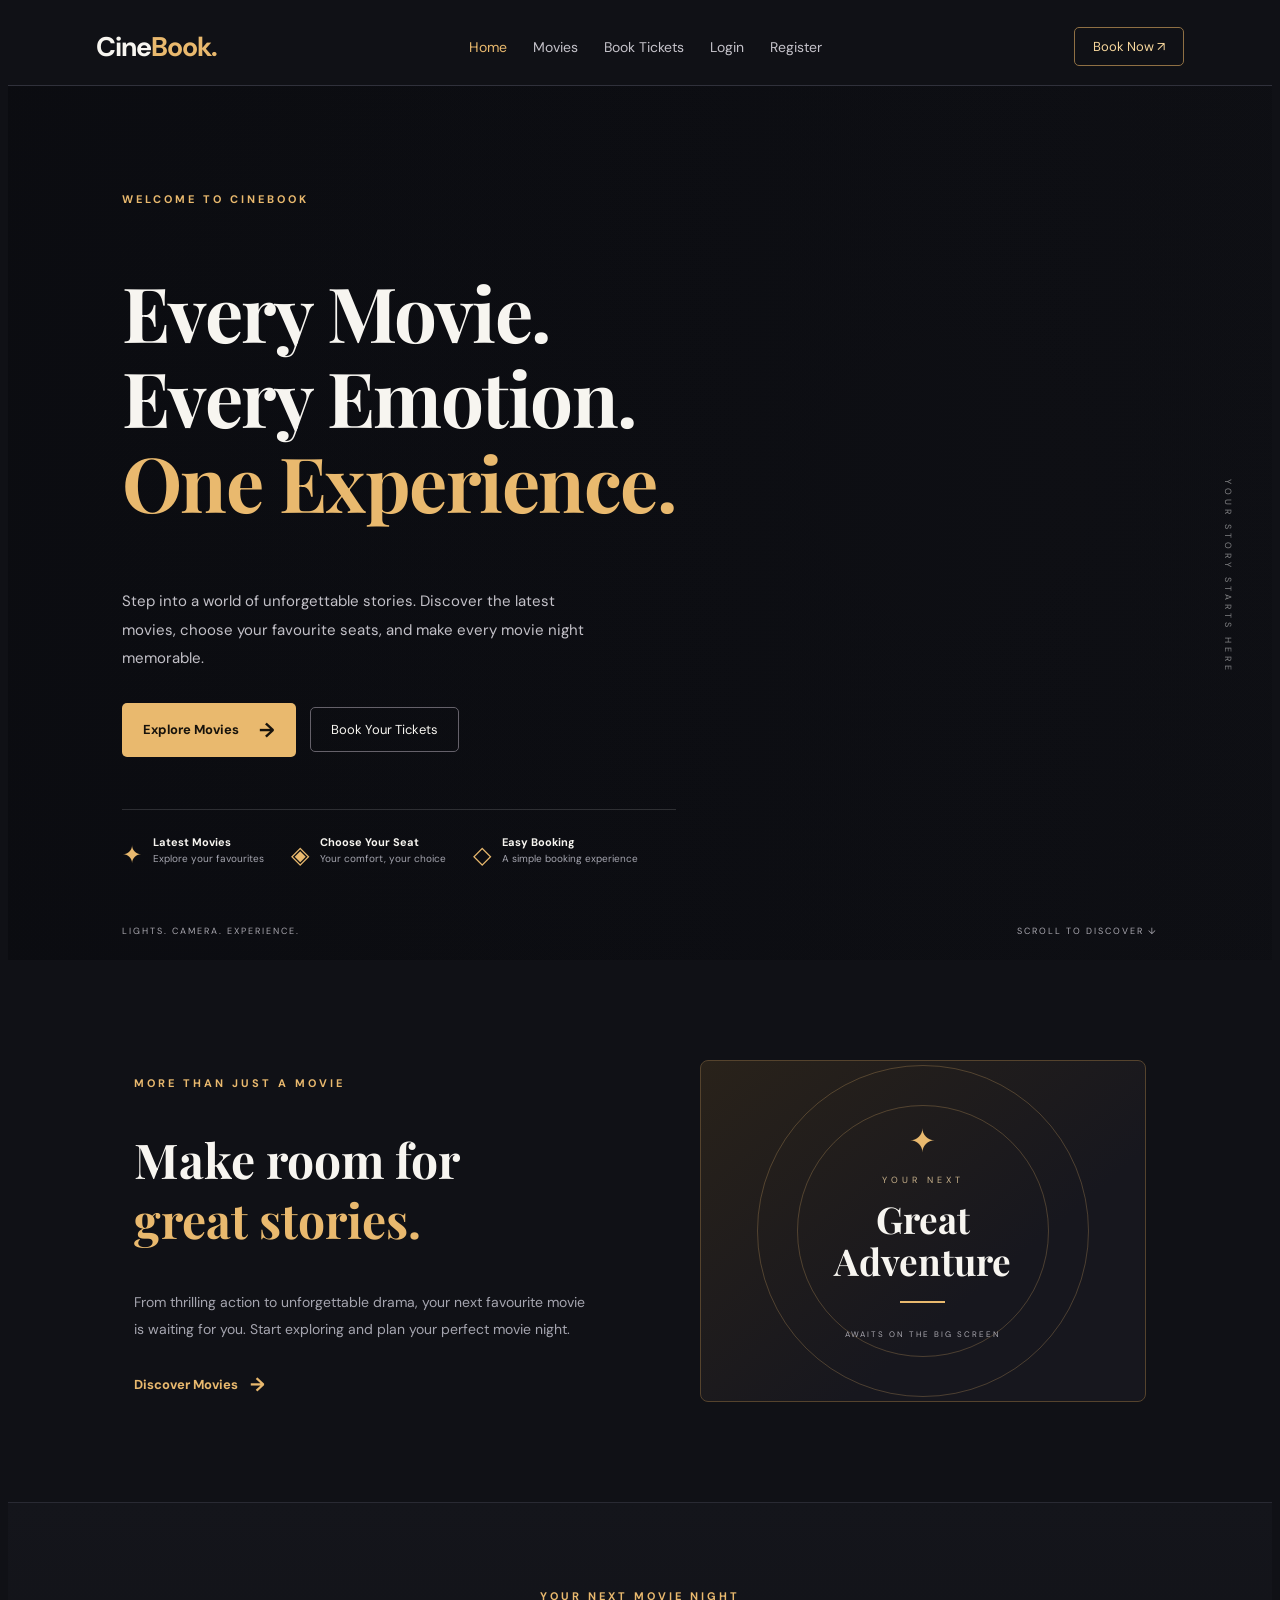
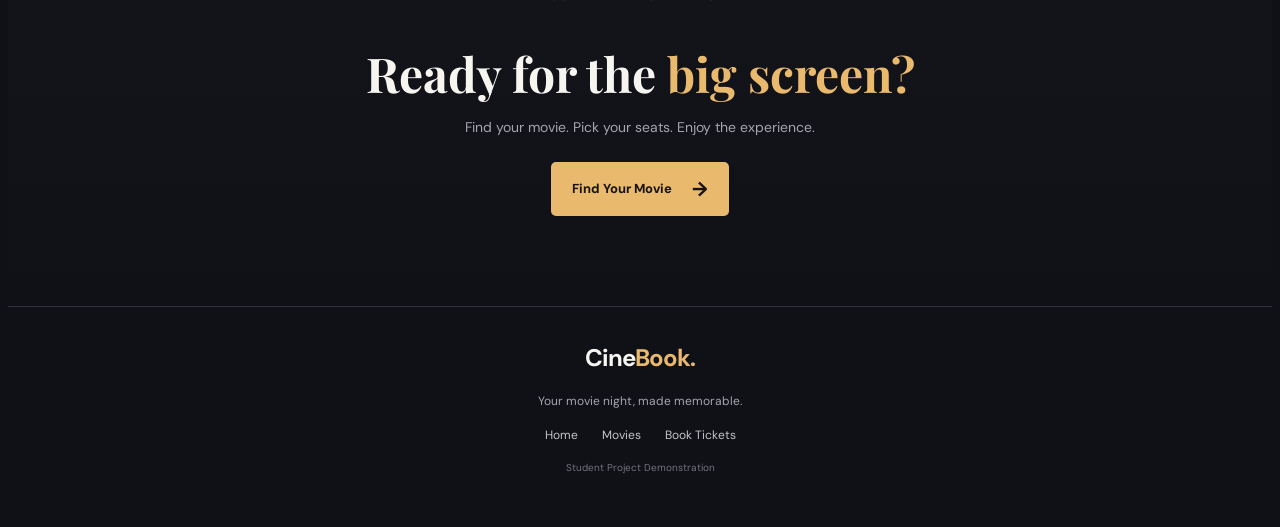
<file: Frontend/index.html>
<!DOCTYPE html>
<html lang="en">
<head>
    <meta charset="UTF-8">
    <meta name="viewport" content="width=device-width, initial-scale=1.0">

    <title>CineBook | Your Movie Experience</title>

    <link rel="preconnect" href="https://fonts.googleapis.com">
    <link rel="preconnect" href="https://fonts.gstatic.com" crossorigin>
    <link href="https://fonts.googleapis.com/css2?family=DM+Sans:wght@400;500;600;700&family=Playfair+Display:wght@600;700&display=swap" rel="stylesheet">

    <link rel="stylesheet" href="style.css">
</head>

<body class="home-page">

    <!-- Navigation Bar -->
    <header class="navbar">
        <a href="index.html" class="logo">
            Cine<span>Book</span><b>.</b>
        </a>

        <nav>
            <a href="index.html" class="active">Home</a>
            <a href="movies.html">Movies</a>
            <a href="Booking.html">Book Tickets</a>
            <a href="Login.html">Login</a>
            <a href="register.html">Register</a>
        </nav>

        <a href="movies.html" class="nav-button">Book Now ↗</a>
    </header>

    <!-- Main Home Page -->
    <main>

        <section class="home-hero">

            <div class="hero-overlay"></div>

            <div class="hero-content">

                <p class="eyebrow">
                    WELCOME TO CINEBOOK
                </p>

                <h1>
                    Every Movie.<br>
                    Every Emotion.<br>
                    <span>One Experience.</span>
                </h1>

                <p class="hero-description">
                    Step into a world of unforgettable stories.
                    Discover the latest movies, choose your favourite
                    seats, and make every movie night memorable.
                </p>

                <div class="hero-buttons">
                    <a href="movies.html" class="primary-button">
                        Explore Movies <span>→</span>
                    </a>

                    <a href="movies.html" class="secondary-button">
                        Book Your Tickets
                    </a>
                </div>

                <div class="hero-features">
                    <div class="feature">
                        <span class="feature-icon">✦</span>
                        <div>
                            <strong>Latest Movies</strong>
                            <p>Explore your favourites</p>
                        </div>
                    </div>

                    <div class="feature">
                        <span class="feature-icon">◈</span>
                        <div>
                            <strong>Choose Your Seat</strong>
                            <p>Your comfort, your choice</p>
                        </div>
                    </div>

                    <div class="feature">
                        <span class="feature-icon">◇</span>
                        <div>
                            <strong>Easy Booking</strong>
                            <p>A simple booking experience</p>
                        </div>
                    </div>
                </div>

            </div>

            <div class="hero-side-text">
                YOUR STORY STARTS HERE
            </div>

            <div class="hero-bottom">
                <span>LIGHTS. CAMERA. EXPERIENCE.</span>
                <span>SCROLL TO DISCOVER ↓</span>
            </div>

        </section>

        <!-- Welcome Section -->
        <section class="welcome-section">

            <div class="welcome-content">
                <p class="eyebrow">MORE THAN JUST A MOVIE</p>

                <h2>
                    Make room for<br>
                    <span>great stories.</span>
                </h2>

                <p>
                    From thrilling action to unforgettable drama,
                    your next favourite movie is waiting for you.
                    Start exploring and plan your perfect movie night.
                </p>

                <a href="movies.html" class="text-link">
                    Discover Movies <span>→</span>
                </a>
            </div>

            <div class="welcome-art">
                <div class="art-circle circle-one"></div>
                <div class="art-circle circle-two"></div>

                <div class="art-content">
                    <span class="clapper">✦</span>
                    <p>YOUR NEXT</p>
                    <h3>Great<br>Adventure</h3>
                    <span class="art-line"></span>
                    <small>AWAITS ON THE BIG SCREEN</small>
                </div>
            </div>

        </section>

        <!-- Call to Action -->
        <section class="home-cta">
            <p class="eyebrow">YOUR NEXT MOVIE NIGHT</p>

            <h2>
                Ready for the <span>big screen?</span>
            </h2>

            <p>
                Find your movie. Pick your seats. Enjoy the experience.
            </p>

            <a href="movies.html" class="primary-button">
                Find Your Movie <span>→</span>
            </a>
        </section>

    </main>

    <!-- Footer -->
    <footer class="footer">
        <a href="index.html" class="logo">
            Cine<span>Book</span><b>.</b>
        </a>

        <p>Your movie night, made memorable.</p>

        <div class="footer-links">
            <a href="index.html">Home</a>
            <a href="movies.html">Movies</a>
            <a href="Booking.html">Book Tickets</a>
        </div>

        <p class="footer-small">
            Student Project Demonstration
        </p>
    </footer>

    <script src="session.js"></script>
</body>
</html>
</file>
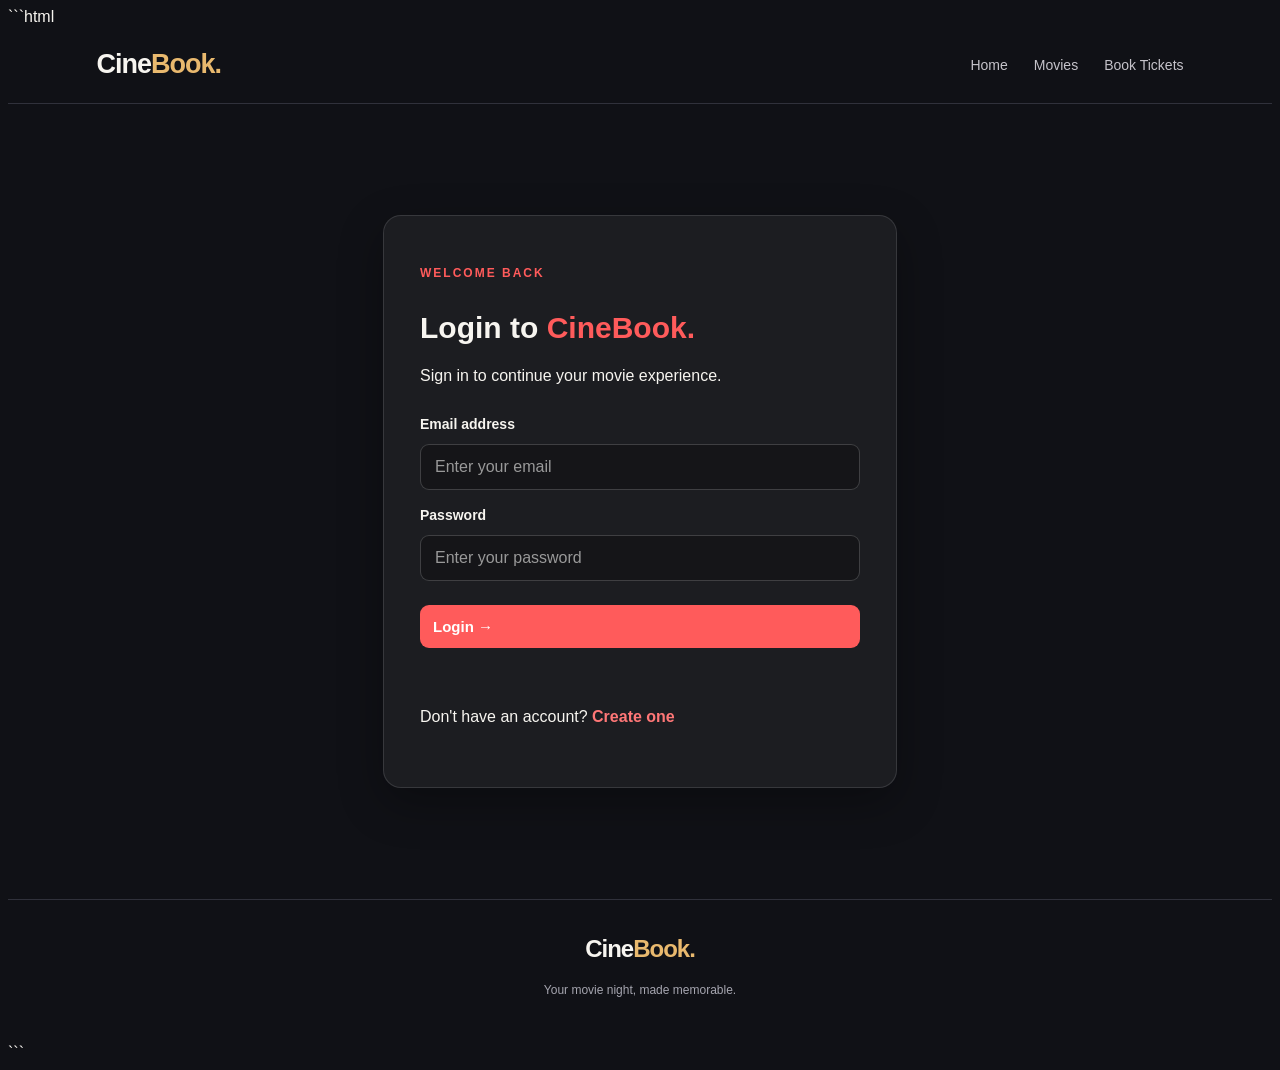
<file: Frontend/Booking.html>
<!DOCTYPE html>
<html lang="en">
<head>
    <meta charset="UTF-8">
    <meta name="viewport" content="width=device-width, initial-scale=1.0">
    <title>CineBook | Book Tickets</title>
    <link rel="stylesheet" href="style.css">
</head>

<body class="booking-page">

    <nav class="navbar">
        <h2 class="logo">Cine<span>Book</span></h2>
        <div class="nav-links">
            <a href="index.html">Home</a>
            <a href="movies.html">Movies</a>
            <a href="Booking.html" class="active">Book Tickets</a>
        </div>
    </nav>

    <main class="booking-container">
        <section class="booking-heading">
            <p class="gold-text">YOUR MOVIE EXPERIENCE STARTS HERE</p>
            <h1>Book Your <span>Tickets</span></h1>
            <p>Choose your movie, select your seats, and get ready for the show.</p>
        </section>

        <section class="booking-card">
            <h2>01. Choose Your Show</h2>

            <div class="booking-fields">
                <div class="field-group">
                    <label for="movieSelect">Movie</label>
                    <select id="movieSelect">
                        <option value="Leo">Leo — ₹180</option>
                        <option value="Jailer">Jailer — ₹200</option>
                        <option value="Vikram">Vikram — ₹250</option>
                    </select>
                </div>

                <div class="field-group">
                    <label for="showDate">Date</label>
                    <input type="date" id="showDate" required>
                </div>

                <div class="field-group">
                    <label for="showTime">Show Time</label>
                    <select id="showTime">
                        <option value="10:00 AM">10:00 AM</option>
                        <option value="1:30 PM">1:30 PM</option>
                        <option value="6:00 PM">6:00 PM</option>
                        <option value="9:30 PM">9:30 PM</option>
                    </select>
                </div>
            </div>

            <div class="screen-area">
                <div class="screen"></div>
                <p>SCREEN THIS WAY</p>
            </div>

            <h2>02. Select Your Seats</h2>
            <p class="seat-instruction">Click the seats you want to reserve.</p>

            <div class="seat-legend">
                <span><i class="legend-seat available-legend"></i> Available</span>
                <span><i class="legend-seat selected-legend"></i> Selected</span>
                <span><i class="legend-seat booked-legend"></i> Unavailable</span>
            </div>

            <div class="seat-layout" id="seatLayout">
                <div class="seat-row">
                    <span class="row-label">A</span>
                    <button type="button" class="seat" data-seat="A1">1</button>
                    <button type="button" class="seat" data-seat="A2">2</button>
                    <button type="button" class="seat" data-seat="A3">3</button>
                    <button type="button" class="seat" data-seat="A4">4</button>
                    <span class="aisle"></span>
                    <button type="button" class="seat" data-seat="A5">5</button>
                    <button type="button" class="seat" data-seat="A6">6</button>
                    <button type="button" class="seat" data-seat="A7">7</button>
                    <button type="button" class="seat" data-seat="A8">8</button>
                </div>

                <div class="seat-row">
                    <span class="row-label">B</span>
                    <button type="button" class="seat" data-seat="B1">1</button>
                    <button type="button" class="seat" data-seat="B2">2</button>
                    <button type="button" class="seat" data-seat="B3">3</button>
                    <button type="button" class="seat" data-seat="B4">4</button>
                    <span class="aisle"></span>
                    <button type="button" class="seat" data-seat="B5">5</button>
                    <button type="button" class="seat" data-seat="B6">6</button>
                    <button type="button" class="seat" data-seat="B7">7</button>
                    <button type="button" class="seat" data-seat="B8">8</button>
                </div>

                <div class="seat-row">
                    <span class="row-label">C</span>
                    <button type="button" class="seat" data-seat="C1">1</button>
                    <button type="button" class="seat" data-seat="C2">2</button>
                    <button type="button" class="seat" data-seat="C3">3</button>
                    <button type="button" class="seat" data-seat="C4">4</button>
                    <span class="aisle"></span>
                    <button type="button" class="seat" data-seat="C5">5</button>
                    <button type="button" class="seat" data-seat="C6">6</button>
                    <button type="button" class="seat" data-seat="C7">7</button>
                    <button type="button" class="seat" data-seat="C8">8</button>
                </div>

                <div class="seat-row">
                    <span class="row-label">D</span>
                    <button type="button" class="seat" data-seat="D1">1</button>
                    <button type="button" class="seat" data-seat="D2">2</button>
                    <button type="button" class="seat" data-seat="D3">3</button>
                    <button type="button" class="seat" data-seat="D4">4</button>
                    <span class="aisle"></span>
                    <button type="button" class="seat" data-seat="D5">5</button>
                    <button type="button" class="seat" data-seat="D6">6</button>
                    <button type="button" class="seat" data-seat="D7">7</button>
                    <button type="button" class="seat" data-seat="D8">8</button>
                </div>
            </div>

            <div class="booking-summary">
                <div>
                    <p>Selected Seats</p>
                    <strong id="selectedSeats">None</strong>
                </div>
                <div>
                    <p>Ticket Price</p>
                    <strong id="ticketPrice">₹180</strong>
                </div>
                <div>
                    <p>Total Amount</p>
                    <strong class="total-price" id="totalPrice">₹0</strong>
                </div>
            </div>

            <button type="button" class="confirm-booking-btn" id="confirmBooking">
                Confirm Booking
            </button>

            <div id="bookingMessage" class="booking-message" role="status" aria-live="polite"></div>
        </section>
    </main>

    <footer class="booking-footer">
        <p>© 2026 CineBook. Enjoy your movie experience.</p>
    </footer>

    <script src="script.js"></script>
    <script src="session.js"></script>
<script>
    const savedUser = localStorage.getItem("cinebookUser");

    if (!savedUser) {
        alert("Please log in before booking tickets.");
        window.location.href = "Login.html";
    }
</script>

</body>
</html>
```
</file>
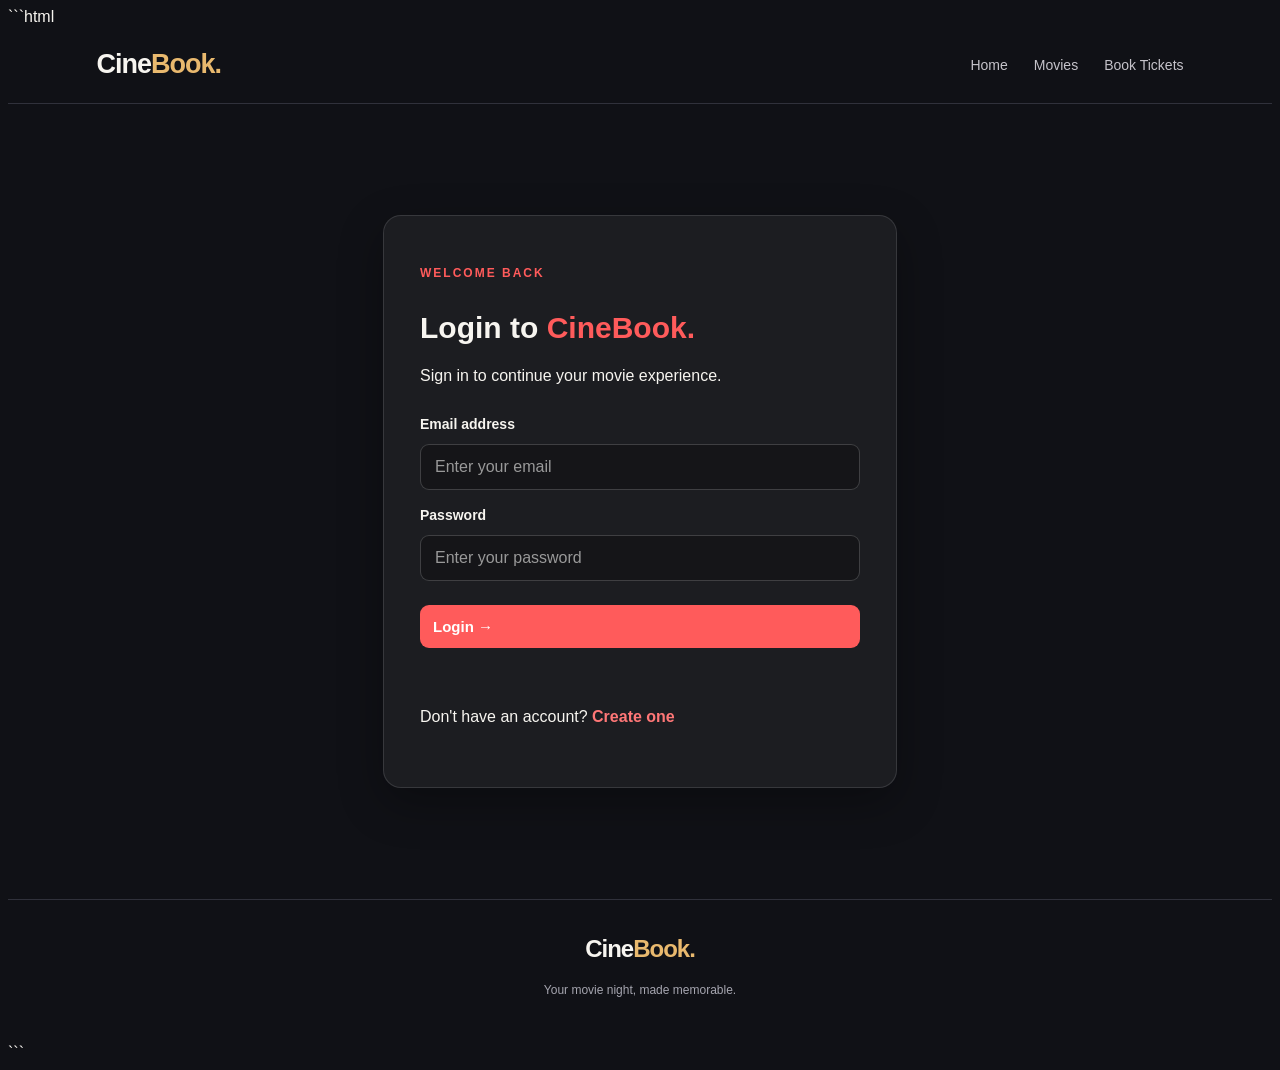
<file: Frontend/Login.html>
```html
<!DOCTYPE html>
<html lang="en">
<head>
    <meta charset="UTF-8">
    <meta name="viewport" content="width=device-width, initial-scale=1.0">
    <title>CineBook | Login</title>
    <link rel="stylesheet" href="style.css">
</head>

<body class="movies-page">

    <header class="navbar">
        <a href="index.html" class="logo">
            Cine<span>Book</span><b>.</b>
        </a>

        <nav>
            <a href="index.html">Home</a>
            <a href="movies.html">Movies</a>
            <a href="Booking.html">Book Tickets</a>
        </nav>
    </header>

    <main>
        <section class="auth-section">
            <div class="auth-card">
                <p class="eyebrow">WELCOME BACK</p>
                <h1>Login to <span>CineBook.</span></h1>
                <p>Sign in to continue your movie experience.</p>

                <form id="loginForm">
                    <label for="email">Email address</label>
                    <input
                        type="email"
                        id="email"
                        name="email"
                        placeholder="Enter your email"
                        required>

                    <label for="password">Password</label>
                    <input
                        type="password"
                        id="password"
                        name="password"
                        placeholder="Enter your password"
                        required>

                    <button type="submit" class="primary-button">
                        Login →
                    </button>

                    <p id="authMessage" role="status" aria-live="polite"></p>
                </form>

                <p>
                    Don't have an account?
                    <a href="register.html">Create one</a>
                </p>
            </div>
        </section>
    </main>

    <footer class="footer">
        <a href="index.html" class="logo">
            Cine<span>Book</span><b>.</b>
        </a>
        <p>Your movie night, made memorable.</p>
    </footer>
<script src="auth.js"></script>
</body>
</html>
```
</file>
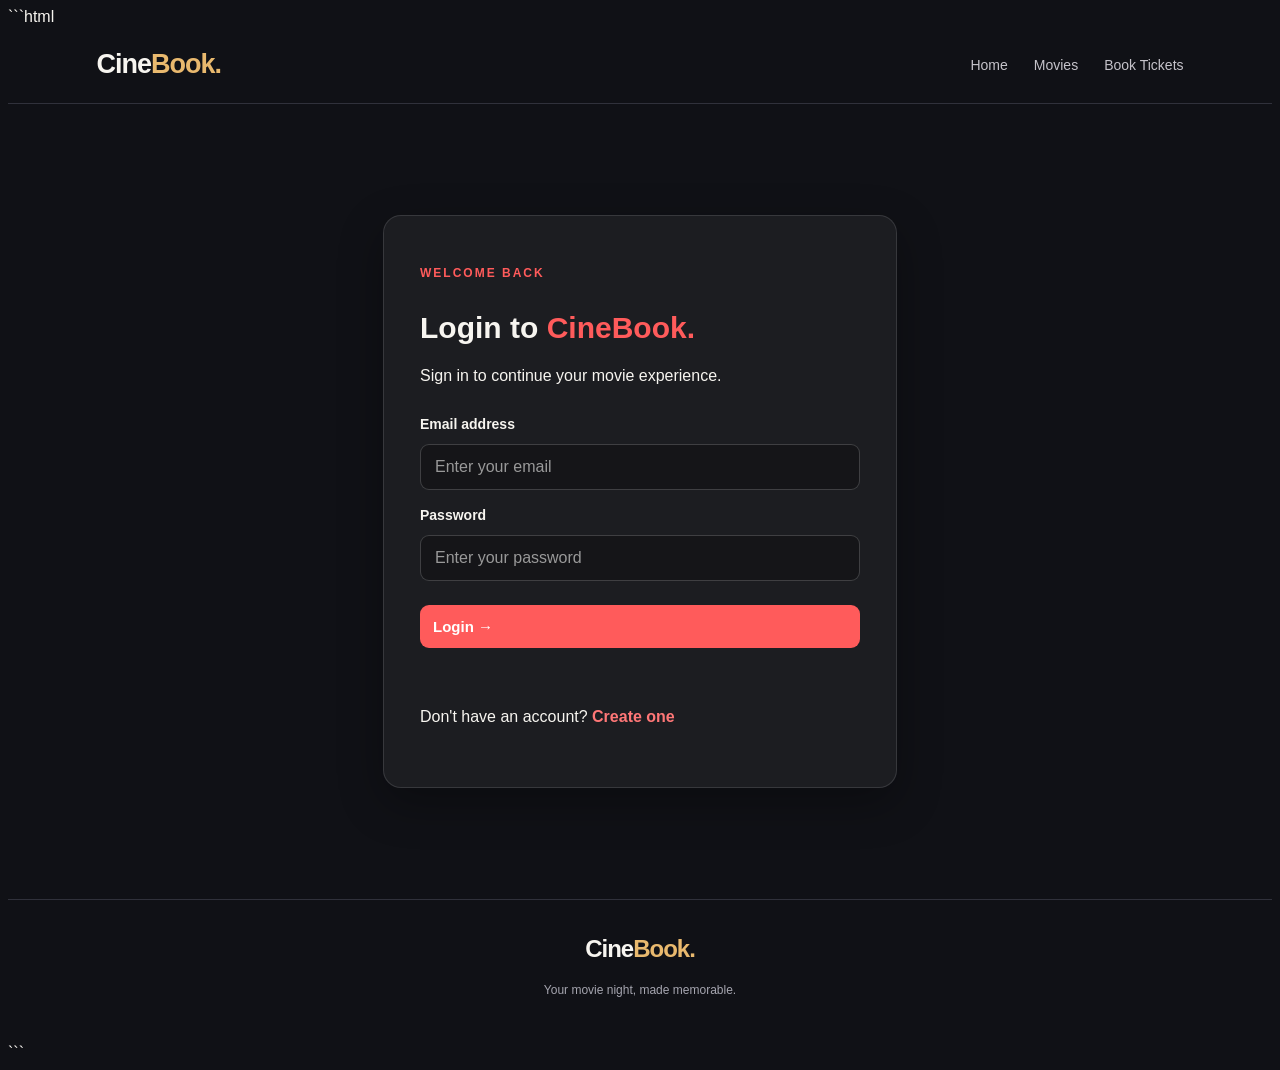
<file: Frontend/my-bookings.html>
<!DOCTYPE html>
<html lang="en">
<head>
    <meta charset="UTF-8">
    <meta name="viewport" content="width=device-width, initial-scale=1.0">
    <title>My Bookings | CineBook</title>
    <link rel="stylesheet" href="style.css">
</head>
<body>

    <header class="navbar">
        <h2>CineBook</h2>
        <nav>
            <a href="index.html">Home</a>
            <a href="movies.html">Movies</a>
            <a href="Booking.html">Book Tickets</a>
        </nav>
    </header>

    <main class="my-bookings-page">
        <section class="auth-card my-bookings-card">
            <h1>My Bookings</h1>
            <p>View your movie ticket bookings here.</p>
            <div id="bookings-list">Loading your bookings...</div>
        </section>
    </main>

    <script src="session.js"></script>
    <script src="my-bookings.js"></script>
</body>
</html>
</file>
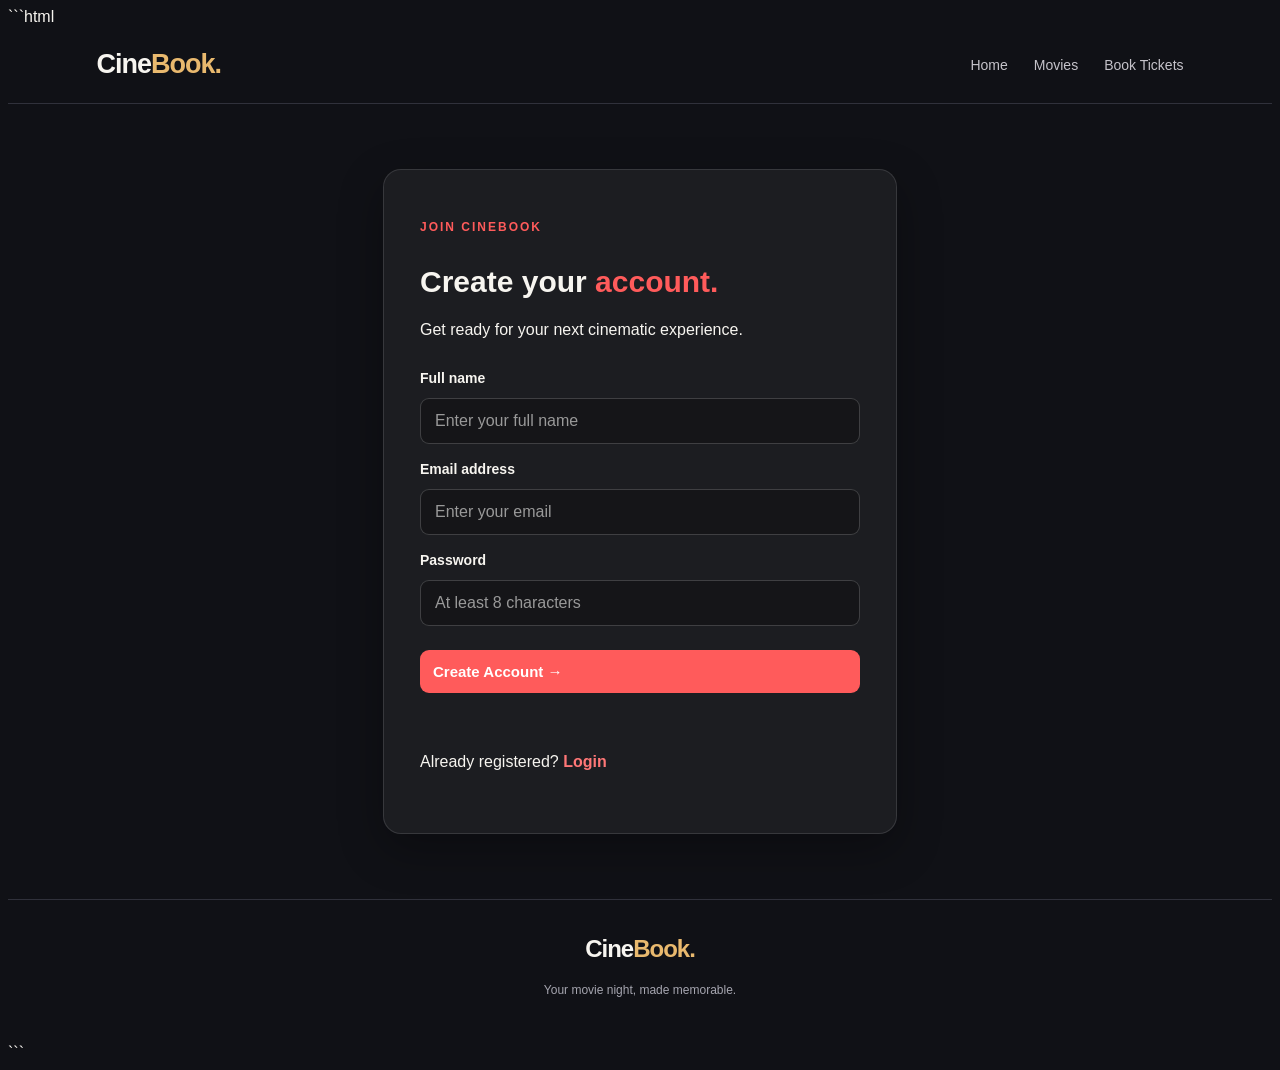
<file: Frontend/register.html>
```html
<!DOCTYPE html>
<html lang="en">
<head>
    <meta charset="UTF-8">
    <meta name="viewport" content="width=device-width, initial-scale=1.0">
    <title>CineBook | Register</title>
    <link rel="stylesheet" href="style.css">
</head>

<body class="movies-page">

    <header class="navbar">
        <a href="index.html" class="logo">
            Cine<span>Book</span><b>.</b>
        </a>

        <nav>
            <a href="index.html">Home</a>
            <a href="movies.html">Movies</a>
            <a href="Booking.html">Book Tickets</a>
        </nav>
    </header>

    <main>
        <section class="auth-section">
            <div class="auth-card">
                <p class="eyebrow">JOIN CINEBOOK</p>
                <h1>Create your <span>account.</span></h1>
                <p>Get ready for your next cinematic experience.</p>

                <form id="registerForm">
                    <label for="fullName">Full name</label>
                    <input
                        type="text"
                        id="fullName"
                        name="fullName"
                        placeholder="Enter your full name"
                        maxlength="100"
                        required>

                    <label for="email">Email address</label>
                    <input
                        type="email"
                        id="email"
                        name="email"
                        placeholder="Enter your email"
                        maxlength="150"
                        required>

                    <label for="password">Password</label>
                    <input
                        type="password"
                        id="password"
                        name="password"
                        placeholder="At least 8 characters"
                        minlength="8"
                        required>

                    <button type="submit" class="primary-button">
                        Create Account →
                    </button>

                    <p id="authMessage" role="status" aria-live="polite"></p>
                </form>

                <p>
                    Already registered?
                    <a href="Login.html">Login</a>
                </p>
            </div>
        </section>
    </main>

    <footer class="footer">
        <a href="index.html" class="logo">
            Cine<span>Book</span><b>.</b>
        </a>
        <p>Your movie night, made memorable.</p>
    </footer>
<script src="auth.js"></script>
</body>
</html>
```
</file>
<file: Frontend/style.css>
/* ===== CINEBOOK HOME PAGE ===== */

.home-page {
    background: #101116;
    color: #f7f5f0;
    font-family: "DM Sans", sans-serif;
}

.home-page .navbar {
    height: 78px;
    padding: 0 7%;
    display: flex;
    justify-content: space-between;
    align-items: center;
    background: #101116;
    border-bottom: 1px solid #30313b;
    position: sticky;
    top: 0;
    z-index: 100;
}

.home-page .logo {
    color: #f7f5f0;
    font-size: 27px;
    font-weight: 700;
    text-decoration: none;
    letter-spacing: -1px;
}

.home-page .logo span,
.home-page .logo b {
    color: #e9b96e;
}

.home-page nav {
    display: flex;
    gap: 32px;
}

.home-page nav a {
    color: #c5c3ca;
    font-size: 14px;
    text-decoration: none;
    transition: color 0.3s;
}

.home-page nav a:hover,
.home-page nav a.active {
    color: #e9b96e;
}

.home-page .nav-button {
    padding: 10px 18px;
    border: 1px solid #8f7044;
    border-radius: 5px;
    color: #f7d79c;
    text-decoration: none;
    font-size: 13px;
    transition: 0.3s;
}

.home-page .nav-button:hover {
    background: #e9b96e;
    color: #17130c;
}

.home-hero {
    min-height: 690px;
    padding: 95px 9% 85px;
    display: flex;
    align-items: center;
    position: relative;
    overflow: hidden;
    background:
        linear-gradient(
            90deg,
            rgba(12, 13, 18, 0.98) 0%,
            rgba(12, 13, 18, 0.90) 42%,
            rgba(12, 13, 18, 0.38) 100%
        ),
        linear-gradient(
            0deg,
            #101116 0%,
            transparent 28%
        ),
        url("https://images.unsplash.com/photo-1489599849927-2ee91cede3ba?auto=format&fit=crop&w=2000&q=85")
        center / cover no-repeat;
}

.hero-overlay {
    position: absolute;
    inset: 0;
    background: radial-gradient(
        circle at 75% 45%,
        transparent 0%,
        rgba(10, 11, 15, 0.15) 55%,
        rgba(10, 11, 15, 0.45) 100%
    );
    pointer-events: none;
}

.hero-content {
    position: relative;
    z-index: 2;
    max-width: 690px;
}

.home-page .eyebrow {
    color: #e9b96e;
    font-size: 11px;
    font-weight: 700;
    letter-spacing: 3px;
    margin-bottom: 22px;
}

.home-hero h1 {
    font-family: "Playfair Display", Georgia, serif;
    font-size: clamp(43px, 6vw, 76px);
    font-weight: 700;
    line-height: 1.12;
    letter-spacing: -1.5px;
}

.home-hero h1 span,
.welcome-content h2 span,
.home-cta h2 span {
    color: #e9b96e;
}

.hero-description {
    max-width: 490px;
    color: #c3c1c8;
    font-size: 15px;
    line-height: 1.9;
    margin: 24px 0 30px;
}

.hero-buttons {
    display: flex;
    align-items: center;
    flex-wrap: wrap;
    gap: 14px;
}

.home-page .primary-button {
    display: inline-flex;
    align-items: center;
    justify-content: center;
    gap: 20px;
    padding: 14px 21px;
    background: #e9b96e;
    color: #17130c;
    border-radius: 5px;
    text-decoration: none;
    font-weight: 700;
    font-size: 13px;
    transition: 0.3s;
}

.home-page .primary-button:hover {
    background: #f7d79c;
    transform: translateY(-3px);
    box-shadow: 0 8px 25px rgba(233, 185, 110, 0.15);
}

.home-page .primary-button span {
    font-size: 20px;
}

.secondary-button {
    display: inline-block;
    padding: 13px 20px;
    border: 1px solid #65616a;
    border-radius: 5px;
    color: #f7f5f0;
    text-decoration: none;
    font-size: 13px;
    transition: 0.3s;
}

.secondary-button:hover {
    border-color: #e9b96e;
    color: #e9b96e;
}

.hero-features {
    display: flex;
    flex-wrap: wrap;
    gap: 27px;
    margin-top: 52px;
    padding-top: 25px;
    border-top: 1px solid rgba(255, 255, 255, 0.14);
}

.feature {
    display: flex;
    align-items: center;
    gap: 11px;
}

.feature-icon {
    color: #e9b96e;
    font-size: 24px;
}

.feature strong {
    display: block;
    color: #f7f5f0;
    font-size: 11px;
}

.feature p {
    color: #a5a5af;
    font-size: 10px;
    margin-top: 3px;
}

.hero-side-text {
    position: absolute;
    right: 3%;
    top: 45%;
    writing-mode: vertical-rl;
    color: rgba(255, 255, 255, 0.48);
    font-size: 9px;
    letter-spacing: 4px;
}

.hero-bottom {
    position: absolute;
    bottom: 23px;
    left: 9%;
    right: 9%;
    display: flex;
    justify-content: space-between;
    gap: 15px;
    color: #aaa8b0;
    font-size: 9px;
    letter-spacing: 2px;
}

.welcome-section {
    padding: 100px 10%;
    display: grid;
    grid-template-columns: 1fr 0.9fr;
    align-items: center;
    gap: 70px;
    overflow: hidden;
}

.welcome-content h2,
.home-cta h2 {
    font-family: "Playfair Display", Georgia, serif;
    font-size: clamp(34px, 4vw, 48px);
    line-height: 1.25;
}

.welcome-content > p:not(.eyebrow) {
    max-width: 460px;
    margin: 22px 0;
    color: #a5a5af;
    font-size: 14px;
    line-height: 1.9;
}

.text-link {
    display: inline-flex;
    gap: 12px;
    align-items: center;
    color: #e9b96e;
    font-size: 13px;
    font-weight: 700;
    text-decoration: none;
    margin-top: 8px;
}

.text-link span {
    font-size: 19px;
    transition: transform 0.3s;
}

.text-link:hover span {
    transform: translateX(5px);
}

.welcome-art {
    min-height: 340px;
    position: relative;
    display: flex;
    align-items: center;
    justify-content: center;
    background: linear-gradient(140deg, #29221a, #17171e 65%);
    border: 1px solid #55432d;
    border-radius: 8px;
    overflow: hidden;
}

.art-circle {
    position: absolute;
    border: 1px solid rgba(233, 185, 110, 0.25);
    border-radius: 50%;
}

.circle-one {
    width: 330px;
    height: 330px;
}

.circle-two {
    width: 250px;
    height: 250px;
}

.art-content {
    text-align: center;
    position: relative;
    z-index: 1;
}

.clapper {
    display: block;
    font-size: 32px;
    color: #e9b96e;
    margin-bottom: 12px;
}

.art-content p {
    color: #c8b18b;
    font-size: 9px;
    letter-spacing: 4px;
}

.art-content h3 {
    margin: 12px 0;
    font-family: "Playfair Display", Georgia, serif;
    font-size: 37px;
    line-height: 1.15;
}

.art-line {
    display: block;
    width: 45px;
    height: 2px;
    margin: 18px auto;
    background: #e9b96e;
}

.art-content small {
    color: #aaa8b0;
    font-size: 8px;
    letter-spacing: 2px;
}

.home-cta {
    text-align: center;
    padding: 75px 20px 90px;
    border-top: 1px solid #292a33;
    background: linear-gradient(180deg, #14151b, #101116);
}

.home-cta h2 {
    margin-bottom: 15px;
}

.home-cta > p:not(.eyebrow) {
    color: #a5a5af;
    font-size: 14px;
    margin-bottom: 26px;
}

.footer {
    padding: 35px 7%;
    text-align: center;
    border-top: 1px solid #30313b;
    color: #a5a5af;
    font-size: 12px;
}

.footer .logo {
    display: inline-block;
    color: #f7f5f0;
    font-size: 24px;
    text-decoration: none;
    margin-bottom: 8px;
}

.footer-links {
    display: flex;
    justify-content: center;
    gap: 24px;
    margin: 18px 0;
}

.footer-links a {
    color: #c5c3ca;
    text-decoration: none;
}

.footer-links a:hover {
    color: #e9b96e;
}

.footer-small {
    color: #73737e;
    font-size: 10px;
    margin-top: 18px;
}

@media (max-width: 800px) {
    .home-hero {
        min-height: 640px;
        padding: 75px 7%;
    }

    .hero-features {
        gap: 18px;
    }

    .welcome-section {
        padding: 75px 7%;
        grid-template-columns: 1fr;
        gap: 35px;
    }

    .welcome-art {
        min-height: 300px;
    }

    .hero-side-text {
        display: none;
    }
}

@media (max-width: 560px) {
    .home-page .navbar {
        height: auto;
        min-height: 72px;
        padding: 13px 5%;
        flex-wrap: wrap;
        gap: 12px;
    }

    .home-page .logo {
        font-size: 23px;
    }

    .home-page nav {
        order: 3;
        width: 100%;
        justify-content: center;
        gap: 22px;
        padding-top: 12px;
        border-top: 1px solid #30313b;
    }

    .home-page nav a {
        font-size: 12px;
    }

    .home-page .nav-button {
        padding: 8px 11px;
        font-size: 11px;
    }

    .home-hero {
        min-height: 690px;
        padding: 65px 6% 90px;
        background-position: center;
    }

    .home-hero h1 {
        font-size: 43px;
    }

    .hero-description {
        font-size: 13px;
    }

    .hero-features {
        display: grid;
        grid-template-columns: 1fr;
        gap: 15px;
        margin-top: 35px;
    }

    .hero-bottom {
        left: 6%;
        right: 6%;
        font-size: 7px;
        letter-spacing: 1px;
    }

    .welcome-section {
        padding: 65px 6%;
    }

    .home-cta {
        padding: 65px 6%;
    }
}

/* ===== CINEBOOK MOVIES PAGE ===== */

.movies-page {
    background: #101116;
    color: #f7f5f0;
    font-family: "DM Sans", sans-serif;
}

.movies-page .navbar {
    height: 78px;
    padding: 0 7%;
    display: flex;
    justify-content: space-between;
    align-items: center;
    background: #101116;
    border-bottom: 1px solid #30313b;
    position: sticky;
    top: 0;
    z-index: 100;
}

.movies-page .logo {
    color: #f7f5f0;
    font-size: 27px;
    font-weight: 700;
    text-decoration: none;
    letter-spacing: -1px;
}

.movies-page .logo span,
.movies-page .logo b {
    color: #e9b96e;
}

.movies-page nav {
    display: flex;
    gap: 32px;
}

.movies-page nav a {
    color: #c5c3ca;
    font-size: 14px;
    text-decoration: none;
    transition: color .25s;
}

.movies-page nav a:hover,
.movies-page nav a.active {
    color: #e9b96e;
}

.movies-page .nav-button {
    padding: 10px 18px;
    border: 1px solid #8f7044;
    border-radius: 5px;
    color: #f7d79c;
    text-decoration: none;
    font-size: 13px;
}

.movies-page .nav-button:hover {
    background: #e9b96e;
    color: #17130c;
}

.movies-hero {
    min-height: 380px;
    padding: 80px 9%;
    display: flex;
    align-items: center;
    position: relative;
    overflow: hidden;
    background:
        linear-gradient(90deg, rgba(12,13,18,.98), rgba(12,13,18,.72)),
        linear-gradient(0deg, #101116, transparent 50%),
        url("https://images.unsplash.com/photo-1478720568477-152d9b164e26?auto=format&fit=crop&w=1800&q=85")
        center 45% / cover no-repeat;
}

.movies-hero-content {
    max-width: 620px;
    position: relative;
    z-index: 1;
}

.movies-page .eyebrow {
    color: #e9b96e;
    font-size: 10px;
    font-weight: 700;
    letter-spacing: 3px;
    margin-bottom: 18px;
}

.movies-hero h1 {
    font-family: "Playfair Display", Georgia, serif;
    font-size: clamp(39px, 5vw, 61px);
    line-height: 1.15;
}

.movies-hero h1 span,
.movies-cta h2 span {
    color: #e9b96e;
}

.movies-hero-content > p:not(.eyebrow) {
    max-width: 480px;
    margin: 18px 0 25px;
    color: #c1bfc7;
    font-size: 14px;
    line-height: 1.8;
}

.movies-page .primary-button {
    display: inline-flex;
    align-items: center;
    gap: 16px;
    padding: 13px 20px;
    background: #e9b96e;
    color: #17130c;
    border-radius: 5px;
    text-decoration: none;
    font-weight: 700;
    font-size: 13px;
    transition: .25s;
}

.movies-page .primary-button:hover {
    background: #f7d79c;
    transform: translateY(-2px);
}

.movies-hero-label {
    position: absolute;
    right: 8%;
    bottom: 25px;
    color: #d0c7b9;
    font-size: 9px;
    letter-spacing: 2px;
}

.tag-dot {
    display: inline-block;
    width: 7px;
    height: 7px;
    margin-right: 8px;
    border-radius: 50%;
    background: #e9b96e;
}

.movie-catalogue {
    padding: 75px 8%;
}

.catalogue-heading {
    display: flex;
    justify-content: space-between;
    align-items: end;
    gap: 25px;
    margin-bottom: 28px;
}

.catalogue-heading h2 {
    font-family: "Playfair Display", Georgia, serif;
    font-size: 36px;
    margin-bottom: 8px;
}

.catalogue-description {
    color: #a5a5af;
    font-size: 13px;
}

.movie-search {
    display: flex;
    align-items: center;
    gap: 10px;
    width: 270px;
    padding: 11px 14px;
    border: 1px solid #30313b;
    background: #191a22;
    border-radius: 6px;
    color: #e9b96e;
}

.movie-search input {
    width: 100%;
    border: none;
    outline: none;
    background: transparent;
    color: #f7f5f0;
    font-family: inherit;
    font-size: 12px;
}

.movie-filters {
    display: flex;
    flex-wrap: wrap;
    gap: 10px;
    margin-bottom: 30px;
}

.filter-button {
    border: 1px solid #363742;
    background: transparent;
    color: #bcbac3;
    padding: 9px 17px;
    border-radius: 5px;
    font-family: inherit;
    font-size: 11px;
    cursor: pointer;
    transition: .25s;
}

.filter-button:hover,
.filter-button.active {
    background: #e9b96e;
    border-color: #e9b96e;
    color: #17130c;
}

.catalogue-grid {
    display: grid;
    grid-template-columns: repeat(3, minmax(0, 1fr));
    gap: 25px;
}

.catalogue-card {
    overflow: hidden;
    background: #191a22;
    border: 1px solid #30313b;
    border-radius: 9px;
    transition: transform .25s, border-color .25s;
}

.catalogue-card:hover {
    transform: translateY(-5px);
    border-color: #8f7044;
}

.catalogue-card[hidden] {
    display: none;
}

.catalogue-poster {
    position: relative;
    height: 370px;
    overflow: hidden;
    background: #252630;
}

.catalogue-poster img {
    display: block;
    width: 100%;
    height: 100%;
    object-fit: cover;
    transition: transform .4s;
}

.catalogue-card:hover .catalogue-poster img {
    transform: scale(1.04);
}

.movie-badge,
.poster-rating {
    position: absolute;
    top: 13px;
    padding: 6px 9px;
    border-radius: 4px;
    background: rgba(16,17,22,.9);
    font-size: 9px;
}

.movie-badge {
    left: 13px;
    color: #e9b96e;
    border: 1px solid #8f7044;
    letter-spacing: 1px;
}

.poster-rating {
    right: 13px;
    color: #e9b96e;
}

.catalogue-info {
    padding: 18px;
}

.catalogue-title-row {
    display: flex;
    justify-content: space-between;
    align-items: center;
    gap: 8px;
}

.catalogue-title-row h3 {
    font-size: 21px;
}

.movie-year {
    color: #a5a5af;
    font-size: 11px;
}

.movie-genres {
    margin-top: 5px;
    color: #a5a5af;
    font-size: 12px;
}

.movie-genres span {
    color: #e9b96e;
    margin: 0 4px;
}

.catalogue-details {
    display: flex;
    justify-content: space-between;
    gap: 10px;
    margin-top: 17px;
    padding-bottom: 17px;
    border-bottom: 1px solid #30313b;
    color: #30313b;
    font-size: 11px;
}

.catalogue-details span:last-child {
    color: #e9b96e;
}

.catalogue-book-button {
    display: flex;
    justify-content: space-between;
    align-items: center;
    margin-top: 16px;
    padding: 11px 13px;
    background: #e9b96e;
    color: #17130c;
    border-radius: 5px;
    text-decoration: none;
    font-size: 12px;
    font-weight: 700;
    transition: .25s;
}

.catalogue-book-button:hover {
    background: #f7d79c;
}

.catalogue-book-button span {
    font-size: 18px;
}

.no-movies-message {
    margin-top: 30px;
    padding: 25px;
    text-align: center;
    color: #a5a5af;
    border: 1px dashed #454650;
    border-radius: 8px;
}

.movies-cta {
    text-align: center;
    padding: 75px 20px 85px;
    border-top: 1px solid #30313b;
    background: linear-gradient(180deg, #15161d, #101116);
}

.movies-cta h2 {
    max-width: 650px;
    margin: 0 auto 15px;
    font-family: "Playfair Display", Georgia, serif;
    font-size: clamp(29px, 4vw, 43px);
}

.movies-cta > p:not(.eyebrow) {
    color: #a5a5af;
    font-size: 13px;
    margin-bottom: 25px;
}

.movies-page .footer {
    padding: 35px 7%;
    text-align: center;
    border-top: 1px solid #30313b;
    color: #a5a5af;
    font-size: 12px;
}

.movies-page .footer .logo {
    display: inline-block;
    color: #f7f5f0;
    font-size: 24px;
    text-decoration: none;
    margin-bottom: 8px;
}

.movies-page .footer .logo span,
.movies-page .footer .logo b {
    color: #e9b96e;
}

.movies-page .footer-links {
    display: flex;
    justify-content: center;
    gap: 24px;
    margin: 18px 0;
}

.movies-page .footer-links a {
    color: #c5c3ca;
    text-decoration: none;
}

.movies-page .footer-links a:hover {
    color: #e9b96e;
}

.movies-page .footer-small {
    color: #73737e;
    font-size: 10px;
}

@media (max-width: 800px) {
    .movies-page .navbar {
        padding: 0 5%;
    }

    .movies-hero {
        padding: 70px 6%;
    }

    .movie-catalogue {
        padding: 55px 5%;
    }

    .catalogue-grid {
        gap: 15px;
    }

    .catalogue-poster {
        height: 290px;
    }
}

@media (max-width: 600px) {
    .movies-page .navbar {
        height: auto;
        min-height: 72px;
        padding: 13px 5%;
        flex-wrap: wrap;
        gap: 12px;
    }

    .movies-page .logo {
        font-size: 23px;
    }

    .movies-page nav {
        order: 3;
        width: 100%;
        justify-content: center;
        gap: 22px;
        padding-top: 12px;
        border-top: 1px solid #30313b;
    }

    .movies-page nav a {
        font-size: 12px;
    }

    .movies-page .nav-button {
        padding: 8px 11px;
        font-size: 11px;
    }

    .movies-hero {
        min-height: 360px;
        padding: 60px 6%;
    }

    .movies-hero h1 {
        font-size: 40px;
    }

    .catalogue-heading {
        flex-direction: column;
        align-items: stretch;
    }

    .movie-search {
        width: 100%;
    }

    .catalogue-grid {
        grid-template-columns: 1fr;
        gap: 22px;
    }

    .catalogue-poster {
        height: 390px;
    }
}
/* ===== CINEBOOK BOOKING PAGE ===== */

.booking-page {
    background: #090d18;
    color: #f5f5f5;
    min-height: 100vh;
}

.booking-page .navbar {
    display: flex;
    justify-content: space-between;
    align-items: center;
    padding: 20px 7%;
    background: #101626;
    border-bottom: 1px solid rgba(212, 175, 55, 0.25);
}

.booking-page .logo {
    color: #ffffff;
    font-size: 28px;
}

.booking-page .logo span,
.booking-page .nav-links a.active,
.booking-heading h1 span,
.gold-text {
    color: #d4af37;
}

.booking-page .nav-links {
    display: flex;
    gap: 25px;
}

.booking-page .nav-links a {
    color: #eeeeee;
    text-decoration: none;
    transition: color 0.3s;
}

.booking-page .nav-links a:hover {
    color: #d4af37;
}

.booking-container {
    width: 90%;
    max-width: 1000px;
    margin: 45px auto;
}

.booking-heading {
    text-align: center;
    margin-bottom: 35px;
}

.booking-heading h1 {
    font-size: 38px;
    margin: 12px 0;
}

.booking-heading p {
    color: #b8becb;
}

.booking-heading .gold-text {
    font-size: 12px;
    font-weight: bold;
    letter-spacing: 3px;
}

.booking-card {
    background: #111827;
    padding: 30px;
    border: 1px solid #283247;
    border-radius: 16px;
    box-shadow: 0 12px 35px rgba(0, 0, 0, 0.25);
}

.booking-card h2 {
    font-size: 21px;
    margin: 10px 0 22px;
}

.booking-fields {
    display: grid;
    grid-template-columns: repeat(3, minmax(0, 1fr));
    gap: 18px;
}

.field-group {
    display: flex;
    flex-direction: column;
    gap: 9px;
}

.field-group label {
    color: #d4af37;
    font-size: 14px;
}

.field-group select,
.field-group input {
    width: 100%;
    box-sizing: border-box;
    padding: 12px;
    color: #ffffff;
    background: #090d18;
    border: 1px solid #39445a;
    border-radius: 7px;
    font-size: 14px;
}

.field-group select:focus,
.field-group input:focus {
    outline: 1px solid #d4af37;
    border-color: #d4af37;
}

.screen-area {
    text-align: center;
    margin: 45px auto 35px;
}

.screen {
    width: 75%;
    height: 8px;
    margin: 0 auto 14px;
    border-radius: 50%;
    background: #d4af37;
    box-shadow: 0 5px 25px rgba(212, 175, 55, 0.4);
}

.screen-area p {
    color: #9ca6b8;
    font-size: 11px;
    letter-spacing: 4px;
}

.seat-instruction {
    color: #aeb7c7;
    font-size: 14px;
    margin-top: -12px;
}

.seat-legend {
    display: flex;
    justify-content: center;
    flex-wrap: wrap;
    gap: 22px;
    margin: 25px 0;
    font-size: 13px;
    color: #d2d7e0;
}

.seat-legend span {
    display: flex;
    align-items: center;
    gap: 8px;
}

.legend-seat {
    display: inline-block;
    width: 15px;
    height: 15px;
    border-radius: 4px;
}

.available-legend {
    background: #29364a;
    border: 1px solid #61708a;
}

.selected-legend {
    background: #d4af37;
}

.booked-legend {
    background: #663e45;
}

.seat-layout {
    display: flex;
    flex-direction: column;
    gap: 14px;
    align-items: center;
    margin: 25px 0 40px;
}

.seat-row {
    display: flex;
    align-items: center;
    gap: 9px;
}

.row-label {
    width: 18px;
    color: #d4af37;
    font-weight: bold;
}

.seat {
    width: 35px;
    height: 32px;
    color: #ffffff;
    background: #29364a;
    border: 1px solid #61708a;
    border-radius: 7px 7px 4px 4px;
    cursor: pointer;
    transition: 0.2s;
}

.seat:hover:not(.unavailable) {
    border-color: #d4af37;
    transform: translateY(-2px);
}

.seat.selected {
    color: #090d18;
    background: #d4af37;
    border-color: #d4af37;
    font-weight: bold;
}


/* Unavailable / Already Booked Seats */


.home-page .seat.unavailable,
.seat.unavailable,
button.seat.unavailable {
    background: #6B6258 !important;
    background-color: #6B6258 !important;
    border: 2px solid #A39484 !important;
    color: #FFFFFF !important;
    opacity: 1 !important;
    cursor: not-allowed !important;
    box-shadow: none !important;
    transform: none !important;
}


.aisle {
    width: 15px;
}

.booking-summary {
    display: grid;
    grid-template-columns: 1.3fr 1fr 1fr;
    gap: 15px;
    padding: 20px;
    background: #090d18;
    border: 1px solid #29364a;
    border-radius: 10px;
}

.booking-summary p {
    color: #9ca6b8;
    font-size: 13px;
    margin: 0 0 9px;
}

.booking-summary strong {
    overflow-wrap: anywhere;
    font-size: 16px;
}

.booking-summary .total-price {
    color: #d4af37;
    font-size: 20px;
}

.confirm-booking-btn {
    display: block;
    width: 100%;
    margin-top: 22px;
    padding: 15px;
    background: #d4af37;
    color: #090d18;
    border: none;
    border-radius: 8px;
    font-size: 16px;
    font-weight: bold;
    cursor: pointer;
    transition: 0.3s;
}

.confirm-booking-btn:hover {
    background: #f0cc58;
    transform: translateY(-2px);
}

.booking-message {
    display: none;
    margin-top: 20px;
    padding: 16px;
    border-radius: 8px;
    line-height: 1.7;
    overflow-wrap: anywhere;
}

.booking-message.success {
    display: block;
    color: #c9f7d5;
    background: #123523;
    border: 1px solid #28764a;
}

.booking-message.error {
    display: block;
    color: #ffd2d2;
    background: #3b1c24;
    border: 1px solid #8d3949;
}

.booking-footer {
    text-align: center;
    padding: 25px;
    color: #9ca6b8;
    font-size: 13px;
}

@media (max-width: 700px) {
    .booking-page .navbar {
        flex-direction: column;
        gap: 18px;
    }

    .booking-page .nav-links {
        flex-wrap: wrap;
        justify-content: center;
        gap: 15px;
    }

    .booking-heading h1 {
        font-size: 30px;
    }

    .booking-card {
        padding: 18px 12px;
    }

    .booking-fields {
        grid-template-columns: 1fr;
    }

    .seat-row {
        gap: 5px;
    }

    .seat {
        width: 27px;
        height: 29px;
        padding: 0;
        font-size: 11px;
    }

    .aisle {
        width: 5px;
    }

    .booking-summary {
        grid-template-columns: 1fr;
    }
}
/* ===== SQUARE MOVIE POSTERS ===== */

.movies-page .movie-card img {
    width: 100%;
    aspect-ratio: 1 / 1;
    height: auto;
    object-fit: cover;
    object-position: center;
    display: block;
    border-radius: 12px;
    border: 2px solid #d4af37;
    box-sizing: border-box;
    transition: transform 0.3s ease;
}

.movies-page .movie-card:hover img {
    transform: scale(1.03);
}

/* ==============================
   CINEBOOK AUTHENTICATION PAGES
   ============================== */

.auth-section {
    min-height: 75vh;
    display: flex;
    align-items: center;
    justify-content: center;
    padding: 60px 20px;
}

.auth-card {
    width: 100%;
    max-width: 440px;
    padding: 36px;
    border: 1px solid rgba(255, 255, 255, 0.12);
    border-radius: 18px;
    background: rgba(255, 255, 255, 0.05);
    box-shadow: 0 15px 45px rgba(0, 0, 0, 0.3);
}

.auth-card .eyebrow {
    color: #ff5b5b;
    font-size: 12px;
    font-weight: 700;
    letter-spacing: 2px;
    margin-bottom: 12px;
}

.auth-card h1 {
    font-size: 30px;
    line-height: 1.3;
    margin-bottom: 12px;
}

.auth-card h1 span {
    color: #ff5b5b;
}

.auth-card > p {
    line-height: 1.6;
    margin-bottom: 22px;
}

.auth-card form {
    display: flex;
    flex-direction: column;
    gap: 12px;
}

.auth-card label {
    font-size: 14px;
    font-weight: 600;
    margin-top: 5px;
}

.auth-card input {
    width: 100%;
    padding: 13px 14px;
    border: 1px solid rgba(255, 255, 255, 0.18);
    border-radius: 9px;
    background: rgba(0, 0, 0, 0.25);
    color: inherit;
    font: inherit;
    outline: none;
    box-sizing: border-box;
}

.auth-card input:focus {
    border-color: #ff5b5b;
    box-shadow: 0 0 0 3px rgba(255, 91, 91, 0.12);
}

.auth-card input::placeholder {
    color: #999;
}

.auth-card .primary-button {
    width: 100%;
    padding: 13px;
    margin-top: 12px;
    border: none;
    border-radius: 9px;
    background: #ff5b5b;
    color: white;
    font-size: 15px;
    font-weight: 700;
    cursor: pointer;
    transition: background 0.2s ease, transform 0.2s ease;
}

.auth-card .primary-button:hover {
    background: #e84444;
    transform: translateY(-2px);
}

.auth-card #authMessage {
    min-height: 20px;
    margin: 4px 0;
    font-size: 13px;
    overflow-wrap: anywhere;
}

.auth-card a:not(.logo) {
    color: #ff7777;
    font-weight: 600;
    text-decoration: none;
}

.auth-card a:not(.logo):hover {
    text-decoration: underline;
}

@media (max-width: 480px) {
    .auth-section {
        padding: 35px 16px;
    }

    .auth-card {
        padding: 25px 20px;
    }

    .auth-card h1 {
        font-size: 25px;
    }
}

/* ===== CineBook Digital Ticket ===== */

.ticket-page {
    max-width: 850px;
    margin: 50px auto;
    padding: 20px;
    text-align: center;
}

.ticket-page h1 {
    color: #f5b942;
    margin-bottom: 10px;
}

.ticket-subtitle {
    color: #b8b8c8;
    margin-bottom: 30px;
}

#ticket-container {
    width: 100%;
}

.digital-ticket {
    max-width: 650px;
    margin: 0 auto;
    padding: 32px;
    text-align: left;
    color: #110101;
    background: linear-gradient(135deg, #171727, #252540);
    border: 2px solid #f5b942;
    border-radius: 18px;
    box-shadow: 0 12px 35px rgba(0, 0, 0, 0.3);
}

.ticket-brand {
    color: #f5b942;
    font-size: 13px;
    font-weight: bold;
    letter-spacing: 3px;
    margin-bottom: 18px;
}

.digital-ticket h2 {
    color: #ffffff;
    font-size: 30px;
    margin-bottom: 22px;
}

.digital-ticket hr {
    border: none;
    border-top: 1px dashed #77778c;
    margin: 22px 0;
}

.ticket-details {
    display: grid;
    grid-template-columns: repeat(2, minmax(0, 1fr));
    gap: 24px 18px;
}

.ticket-detail {
    display: flex;
    flex-direction: column;
    gap: 8px;
    overflow-wrap: anywhere;
}

.ticket-detail span {
    color: #b8b8c8;
    font-size: 13px;
}

.ticket-detail strong {
    color: #ffffff;
    font-size: 16px;
}

.ticket-footer {
    color: #b8b8c8;
    font-size: 13px;
    line-height: 1.6;
    margin-top: 28px;
    padding-top: 18px;
    border-top: 1px dashed #77778c;
}

.ticket-actions {
    display: flex;
    align-items: center;
    justify-content: center;
    gap: 20px;
    flex-wrap: wrap;
    margin-top: 25px;
}

.ticket-actions a {
    color: #f5b942;
    text-decoration: none;
}

.ticket-actions a:hover {
    text-decoration: underline;
}

#print-ticket {
    padding: 12px 24px;
    background: #f5b942;
    color: #171727;
    border: none;
    border-radius: 8px;
    font-size: 15px;
    font-weight: bold;
    cursor: pointer;
}

#print-ticket:hover {
    background: #ffd477;
}

@media (max-width: 600px) {
    .ticket-page {
        margin: 25px auto;
        padding: 14px;
    }

    .digital-ticket {
        padding: 22px 18px;
    }

    .digital-ticket h2 {
        font-size: 24px;
    }

    .ticket-details {
        grid-template-columns: 1fr;
        gap: 18px;
    }
}

/* Print only the ticket */
@media print {
    body {
        background: #800a0a !important;
        color: #000000 !important;
    }

    .navbar,
    .ticket-page > h1,
    .ticket-subtitle,
    .ticket-actions {
        display: none !important;
    }

    .ticket-page {
        margin: 0;
        padding: 0;
        max-width: none;
    }

    .digital-ticket {
        max-width: none;
        color: #000000 !important;
        background: #997a7a !important;
        border: 2px solid #333333;
        box-shadow: none;
        -webkit-print-color-adjust: exact;
        print-color-adjust: exact;
    }

    .digital-ticket h2,
    .ticket-detail strong {
        color: #000000 !important;
    }

    .ticket-brand {
        color: #8a6200 !important;
    }

    .ticket-detail span,
    .ticket-footer {
        color: #444444 !important;
    }
}

/* View Digital Ticket link */

.view-ticket-link {
    display: inline-block;
    margin-top: 18px;
    padding: 11px 18px;
    background: #f5b942;
    color: #171727;
    text-decoration: none;
    font-weight: bold;
    border-radius: 8px;
}

.view-ticket-link:hover {
    background: #ffd477;
}

/* ===== Enhanced My Bookings Page ===== */

#bookings-list {
    width: min(100% - 32px, 1000px);
    margin: 30px auto;
    display: grid;
    grid-template-columns: repeat(auto-fit, minmax(280px, 1fr));
    gap: 24px;
    align-items: stretch;
}

/* Booking cards */
#bookings-list > div,
.booking-history-card,
.booking-card {
    background: linear-gradient(145deg, #202035, #151522);
    color: #f5f5f5;
    border: 1px solid #38384f;
    border-radius: 16px;
    padding: 25px;
    box-shadow: 0 8px 24px rgba(0, 0, 0, 0.22);
    transition: transform 0.25s ease, border-color 0.25s ease,
                box-shadow 0.25s ease;
    min-width: 0;
    overflow-wrap: anywhere;
}

#bookings-list > div:hover,
.booking-history-card:hover,
.booking-card:hover {
    transform: translateY(-5px);
    border-color: #f5b942;
    box-shadow: 0 12px 30px rgba(245, 185, 66, 0.12);
}

/* Booking text */
#bookings-list h2,
#bookings-list h3,
#bookings-list > div > strong:first-child {
    color: #f5b942;
}

#bookings-list p {
    color: #d0d0dc;
    line-height: 1.7;
    overflow-wrap: anywhere;
}

#bookings-list strong {
    color: #ffffff;
}

/* View Digital Ticket button */
#bookings-list .view-ticket-link {
    display: inline-flex;
    align-items: center;
    justify-content: center;
    margin-top: 18px;
    padding: 12px 18px;
    background: linear-gradient(135deg, #ffd477, #f5b942);
    color: #171727;
    text-decoration: none;
    font-weight: 700;
    border-radius: 9px;
    transition: transform 0.2s ease, box-shadow 0.2s ease;
}

#bookings-list .view-ticket-link:hover {
    transform: scale(1.03);
    box-shadow: 0 5px 16px rgba(245, 185, 66, 0.25);
}

/* Small screens */
@media (max-width: 600px) {
    #bookings-list {
        width: calc(100% - 28px);
        grid-template-columns: 1fr;
        gap: 16px;
        margin: 22px auto;
    }

    #bookings-list > div,
    .booking-history-card,
    .booking-card {
        padding: 20px;
    }
}

/* ===== Digital Ticket: Premium Styling ===== */

.ticket-page {
    max-width: 950px;
    padding: 30px 20px 50px;
}

.ticket-page h1 {
    font-size: clamp(28px, 5vw, 40px);
    letter-spacing: 0.5px;
}

.digital-ticket {
    position: relative;
    overflow: hidden;
    background:
        radial-gradient(circle at top right, rgba(245, 185, 66, 0.12), transparent 35%),
        linear-gradient(135deg, #202035, #12121f);
    border: 1px solid rgba(245, 185, 66, 0.75);
    border-radius: 20px;
    padding: 34px;
}

.digital-ticket::before {
    content: "";
    display: block;
    height: 5px;
    position: absolute;
    top: 0;
    left: 0;
    right: 0;
    background: linear-gradient(90deg, #f5b942, #fff0bd, #f5b942);
}

.ticket-brand {
    display: inline-block;
    padding: 8px 12px;
    background: rgba(245, 185, 66, 0.1);
    border: 1px solid rgba(245, 185, 66, 0.35);
    border-radius: 6px;
    letter-spacing: 2px;
}

.digital-ticket h2 {
    font-size: clamp(25px, 4vw, 34px);
    line-height: 1.25;
    overflow-wrap: anywhere;
}

.ticket-details {
    gap: 26px 22px;
}

.ticket-detail {
    padding: 15px;
    background: rgba(255, 255, 255, 0.035);
    border: 1px solid rgba(255, 255, 255, 0.07);
    border-radius: 10px;
}

.ticket-detail span {
    text-transform: uppercase;
    letter-spacing: 1px;
    font-size: 11px;
}

.ticket-detail strong {
    font-size: 17px;
    line-height: 1.5;
    overflow-wrap: anywhere;
}

.ticket-footer {
    line-height: 1.8;
}

.ticket-actions {
    gap: 14px;
}

.ticket-actions a {
    display: inline-block;
    padding: 12px 18px;
    border: 1px solid rgba(245, 185, 66, 0.5);
    border-radius: 8px;
    transition: background 0.2s ease;
}

.ticket-actions a:hover {
    background: rgba(245, 185, 66, 0.1);
    text-decoration: none;
}

#print-ticket {
    transition: transform 0.2s ease, box-shadow 0.2s ease;
}

#print-ticket:hover {
    transform: translateY(-2px);
    box-shadow: 0 5px 18px rgba(245, 185, 66, 0.2);
}

@media (max-width: 600px) {
    .digital-ticket {
        padding: 28px 16px 20px;
    }

    .ticket-detail {
        padding: 13px;
    }

    .ticket-actions {
        flex-direction: column;
    }

    .ticket-actions a,
    #print-ticket {
        width: 100%;
        box-sizing: border-box;
        text-align: center;
    }
}

/* ===== Movie Poster on Digital Ticket ===== */

.ticket-movie-poster {
    display: block;
    width: 160px;
    height: 220px;
    object-fit: cover;
    object-position: center;
    margin: 10px 0 22px;
    border-radius: 12px;
    border: 2px solid rgba(245, 185, 66, 0.75);
    box-shadow: 0 8px 22px rgba(0, 0, 0, 0.4);
}

.ticket-movie-poster[hidden] {
    display: none;
}

@media (max-width: 600px) {
    .ticket-movie-poster {
        width: 135px;
        height: 190px;
    }
}

@media print {
    .ticket-movie-poster {
        print-color-adjust: exact;
        -webkit-print-color-adjust: exact;
    }
}

/* ===== Fix CineBook Navbar Alignment ===== */

.navbar {
    width: 100%;
    box-sizing: border-box;
    display: flex;
    align-items: center;
    justify-content: space-between;
    gap: 24px;
    padding: 18px 5%;
    flex-wrap: wrap;
}

.navbar h2 {
    margin: 0;
    flex-shrink: 0;
    color: #f5b942;
}

.navbar nav {
    display: flex;
    align-items: center;
    justify-content: center;
    gap: 26px;
    flex-wrap: wrap;
}

.navbar nav a {
    display: inline-flex;
    align-items: center;
    white-space: nowrap;
    text-decoration: none;
}

.navbar nav a:hover {
    color: #f5b942;
}

/* Welcome message and Logout */
.navbar .user-info,
.navbar .nav-user,
.navbar .user-section {
    display: flex;
    align-items: center;
    gap: 14px;
}

/* Mobile alignment */
@media (max-width: 700px) {
    .navbar {
        justify-content: center;
        gap: 16px;
        padding: 18px 16px;
    }

    .navbar nav {
        width: 100%;
        justify-content: center;
        gap: 14px 20px;
    }
}


/* Keep inactive CineBook pages hidden */
.app-page[hidden] {
    display: none !important;
}
/* My Bookings page layout */
.my-bookings-page {
    min-height: calc(100vh - 80px);
    padding: 60px 20px;
    display: flex;
    justify-content: center;
    align-items: flex-start;
    background: #07021e;
}


.my-bookings-page .logo span,
.my-bookings-page .logo b {
    color: #e9b96e;
}

.my-bookings-page nav {
    display: flex;
    gap: 32px;
}

.my-bookings-page nav a {
    color: #c5c3ca;
    font-size: 14px;
    text-decoration: none;
    transition: color 0.3s;
}

.my-bookings-page nav a:hover,
.my-bookings-page nav a.active {
    color: #e9b96e;
}
/* Keep the existing booking card design */
.my-bookings-page .my-bookings-card {
    width: 100%;
    max-width: 900px;
    margin: 0 auto;
}
.my-bookings-page .my-bookings-card h1 {
    color: #ffffff;
}
.my-bookings-page .my-bookings-card p {
    color: #ffffff;
}
/* Digital ticket page background */
.ticket-page {
    background-color: #000000;
    min-height: 100vh;
}
/* Full-page black background for Digital Ticket */
html:has(.ticket-page),
body:has(.ticket-page) {
    background: #000000 !important;
    min-height: 100%;
}

.ticket-page {
    background: #000000 !important;
    min-height: 100vh;
}

.my-bookings-page .navbar {
    height: 78px;
    padding: 0 7%;
    display: flex;
    justify-content: space-between;
    align-items: center;
    background: #101116;
    border-bottom: 1px solid #30313b;
    position: sticky;
    top: 0;
    z-index: 100;
}

.my-bookings-page .nav-button:hover {
    background: #e9b96e;
    color: #17130c;
}
/* Black navbar on My Bookings and Digital Ticket pages */
body:has(.my-bookings-card) .navbar,
body:has(.ticket-page) .navbar {
    background-color: #000000 !important;
}

/* Visible navbar links on My Bookings and Digital Ticket pages */
body:has(.my-bookings-card) .navbar nav a,
body:has(.ticket-page) .navbar nav a,
body:has(.my-bookings-card) .navbar nav .nav-user,
body:has(.ticket-page) .navbar nav .nav-user {
    color: #ffffff !important;
}

body:has(.my-bookings-card) .navbar nav a:hover,
body:has(.ticket-page) .navbar nav a:hover {
    color: #d4af37 !important;
}

/* Keep the user's name readable */
body:has(.my-bookings-card) .navbar nav .nav-user,
body:has(.ticket-page) .navbar nav .nav-user {
    color: #d4af37 !important;
}


/* Booked seats */
.seat.unavailable,
button.seat.unavailable,
.home-page .seat.unavailable {
    background: #75685B !important;
    background-color: #75685B !important;
    border: 2px solid #A99A89 !important;
    color: #FFFFFF !important;
    opacity: 1 !important;
    cursor: not-allowed !important;
    box-shadow: none !important;
    transform: none !important;
}

/* Prevent hover from changing booked-seat appearance */
.seat.unavailable:hover {
    background: #75685B !important;
    border-color: #A99A89 !important;
    transform: none !important;
}

/* ===== CINEBOOK BOOKING SEAT COLORS ===== */

/* Available seats */
.booking-page .seat-layout .seat:not(.unavailable):not(.selected) {
    background: #29364a !important;
    color: #ffffff !important;
    border: 1px solid #61708a !important;
}

/* Selected seats */
.booking-page .seat-layout .seat.selected {
    background: #d4af37 !important;
    color: #090d18 !important;
    border: 1px solid #d4af37 !important;
}

/* Booked / unavailable seats */
.booking-page .seat-layout .seat.unavailable {
    background: #75685b !important;
    background-color: #75685b !important;
    color: #ffffff !important;
    border: 2px solid #a39484 !important;
    opacity: 1 !important;
    cursor: not-allowed !important;
    box-shadow: none !important;
    transform: none !important;
}

/* Keep booked seats brown when hovered */
.booking-page .seat-layout .seat.unavailable:hover {
    background: #75685b !important;
    border-color: #a39484 !important;
    transform: none !important;
}

/* Unavailable-seat legend */
.booking-page .booked-legend {
    background: #75685b !important;
    border-color: #a39484 !important;
}

.ticket-qr-section h3 {
    color: #ffffff;
}

.ticket-qr-section p {
    color: #ffffff;
}

/* ===== CINEBOOK DIGITAL TICKET DESIGN ===== */

.ticket-page {
    min-height: 100vh;
    padding: 50px 20px;
    background:
        radial-gradient(circle at top, #8b3518 0%, transparent 45%),
        linear-gradient(135deg, #100d0e, #25120f, #100d0e);
    color: #ffffff;
    text-align: center;
}

.ticket-page h1 {
    color: #ffffff;
    font-size: 34px;
    margin-bottom: 10px;
}

.ticket-subtitle {
    color: #e4c7b8;
    margin-bottom: 35px;
}

#ticket-container {
    max-width: 480px;
    margin: 0 auto;
}

.digital-ticket {
    position: relative;
    overflow: hidden;
    padding: 25px;
    border-radius: 20px;
    text-align: left;
    color: #ffffff;
    background: linear-gradient(
        145deg,
        rgba(65, 48, 48, 0.98),
        rgba(24, 20, 23, 0.98)
    );
    border: 1px solid rgba(255, 173, 91, 0.35);
    box-shadow: 0 15px 45px rgba(0, 0, 0, 0.5);
}

.ticket-brand {
    color: #ffad5b;
    font-size: 12px;
    font-weight: bold;
    letter-spacing: 3px;
    margin-bottom: 18px;
}

.ticket-movie-poster {
    display: block;
    width: 100%;
    height: 190px;
    object-fit: cover;
    border-radius: 12px;
    margin-bottom: 20px;
}

.digital-ticket h2 {
    color: #ffffff;
    font-size: 27px;
    margin: 10px 0 20px;
}

.digital-ticket hr {
    border: none;
    border-top: 1px dashed rgba(255, 255, 255, 0.4);
    margin: 22px 0;
}

.ticket-details {
    display: grid;
    grid-template-columns: 1fr 1fr;
    gap: 22px 15px;
}

.ticket-detail {
    display: flex;
    flex-direction: column;
    gap: 7px;
}

.ticket-detail span {
    color: #c5b7b2;
    font-size: 13px;
}

.ticket-detail strong {
    color: #ffffff;
    font-size: 16px;
    overflow-wrap: anywhere;
}

.ticket-qr-section {
    text-align: center;
    margin: 30px 0 20px;
    padding: 22px 12px;
    border-radius: 14px;
    background: rgba(255, 255, 255, 0.06);
}

.ticket-qr-section h3 {
    color: #ffffff;
    font-size: 19px;
    margin-bottom: 10px;
}

.ticket-qr-section p {
    color: #ffffff;
    font-size: 13px;
    margin-bottom: 18px;
}

.ticket-qr-code {
    display: flex;
    justify-content: center;
    align-items: center;
    width: 200px;
    min-height: 200px;
    margin: 0 auto;
    padding: 10px;
    background: #ffffff;
    border-radius: 10px;
}

.ticket-qr-code img,
.ticket-qr-code canvas {
    display: block;
    max-width: 100%;
    height: auto;
}

.ticket-footer {
    color: #d7c5bc;
    font-size: 12px;
    text-align: center;
    line-height: 1.6;
    margin-top: 20px;
}

.ticket-actions {
    display: flex;
    justify-content: center;
    align-items: center;
    gap: 15px;
    flex-wrap: wrap;
    margin: 25px auto;
}

.ticket-actions button,
.ticket-actions a {
    padding: 12px 22px;
    border: none;
    border-radius: 25px;
    background: linear-gradient(135deg, #ffb15c, #e66b27);
    color: #1b1110;
    font-weight: bold;
    text-decoration: none;
    cursor: pointer;
}

.ticket-actions button:hover,
.ticket-actions a:hover {
    transform: translateY(-2px);
    filter: brightness(1.1);
}

/* Mobile screen */
@media (max-width: 500px) {
    .ticket-page {
        padding: 30px 12px;
    }

    .ticket-page h1 {
        font-size: 27px;
    }

    .digital-ticket {
        padding: 18px;
    }

    .ticket-movie-poster {
        height: 155px;
    }

    .digital-ticket h2 {
        font-size: 23px;
    }

    .ticket-detail strong {
        font-size: 14px;
    }
}

/* Print only the ticket */
@media print {
    body {
        background: #ffffff !important;
    }

    .navbar,
    .ticket-page h1,
    .ticket-subtitle,
    .ticket-actions {
        display: none !important;
    }

    .ticket-page {
        background: #ffffff !important;
        padding: 10px;
    }

    .digital-ticket {
        box-shadow: none;
        border: 1px solid #999;
        print-color-adjust: exact;
        -webkit-print-color-adjust: exact;
    }
}

/* ===== PREMIUM CINEMA TICKET UPGRADE ===== */

.ticket-page {
    font-family: Arial, Helvetica, sans-serif;
    background:
        radial-gradient(ellipse at 50% 20%, #642817 0%, transparent 55%),
        linear-gradient(145deg, #100d10, #24100e, #100d10);
    padding-top: 45px;
}

.ticket-page h1 {
    font-family: Arial, sans-serif;
    font-size: 32px;
    font-weight: 800;
    letter-spacing: 1px;
}

.ticket-subtitle {
    font-size: 14px;
    letter-spacing: 0.5px;
}

.digital-ticket {
    background: linear-gradient(145deg, #382827, #191719);
    border: 1px solid rgba(255, 174, 91, 0.5);
    border-radius: 22px;
    padding: 25px;
    position: relative;
}

.ticket-brand {
    display: inline-block;
    padding: 10px 16px;
    border: 1px solid #a96c32;
    border-radius: 8px;
    background: rgba(255, 174, 91, 0.08);
}

.digital-ticket h2 {
    font-family: Arial, sans-serif;
    font-size: 28px;
    font-weight: 800;
    margin: 18px 0;
}

.ticket-movie-poster {
    height: 210px;
    border: none;
    border-radius: 12px;
    box-shadow: 0 8px 25px rgba(0, 0, 0, 0.45);
}

.ticket-qr-section {
    margin: 25px 0;
    padding: 20px 10px;
    background: transparent;
}

.ticket-qr-section h3 {
    font-size: 18px;
    letter-spacing: 0.5px;
}

.ticket-qr-section p {
    color: #d8c9c3;
}

.ticket-qr-code {
    width: 190px;
    min-height: 190px;
    border-radius: 5px;
    padding: 10px;
    box-shadow: 0 5px 20px rgba(0, 0, 0, 0.3);
}

.digital-ticket hr {
    border: none;
    border-top: 2px dashed rgba(255, 255, 255, 0.35);
    margin: 25px 0;
}

.ticket-detail {
    background: rgba(255, 255, 255, 0.045);
    border: 1px solid rgba(255, 255, 255, 0.09);
    border-radius: 12px;
    padding: 15px;
    min-height: 75px;
}

.ticket-detail span {
    text-transform: uppercase;
    letter-spacing: 1px;
    font-size: 12px;
}

.ticket-detail strong {
    font-size: 16px;
    font-weight: 700;
}

.ticket-footer {
    border-top: 1px solid rgba(255, 255, 255, 0.12);
    padding-top: 18px;
    color: #c9b9b0;
}

/* Better phone layout */
@media (max-width: 500px) {
    #ticket-container {
        width: 100%;
    }

    .digital-ticket {
        padding: 17px;
    }

    .ticket-movie-poster {
        height: 170px;
    }

    .ticket-detail {
        padding: 12px;
    }
}

/* ===== CINEBOOK CINEMATIC TICKET EFFECTS ===== */

/* Keep ticket contents above the background */
.digital-ticket {
    isolation: isolate;
    position: relative;
    overflow: hidden;
}

/* Blurred movie poster background */
.ticket-backdrop {
    position: absolute;
    inset: 0;
    z-index: -2;
    background-position: center;
    background-size: cover;
    filter: blur(16px);
    opacity: 0.22;
    transform: scale(1.12);
    pointer-events: none;
}

/* Dark overlay for readable text */
.digital-ticket::before {
    content: "";
    position: absolute;
    inset: 0;
    z-index: -1;
    background: linear-gradient(
        145deg,
        rgba(37, 23, 24, 0.88),
        rgba(18, 15, 18, 0.94)
    );
    pointer-events: none;
}

/* Gold booking status */
.ticket-status-badge {
    display: inline-block;
    padding: 7px 16px;
    margin: 0 0 18px;
    border-radius: 20px;
    background: linear-gradient(135deg, #ffd27d, #e99a35);
    color: #26170c;
    font-size: 11px;
    font-weight: 800;
    letter-spacing: 1.5px;
    text-transform: uppercase;
}

/* Ticket perforation divider */
.ticket-divider {
    position: relative;
    height: 2px;
    margin: 28px -25px;
    border-top: 2px dashed rgba(255, 255, 255, 0.42);
}

/* Round cutouts on both sides */
.ticket-divider::before,
.ticket-divider::after {
    content: "";
    position: absolute;
    top: -12px;
    width: 24px;
    height: 24px;
    border-radius: 50%;
    background: #211313;
}

.ticket-divider::before {
    left: -13px;
}

.ticket-divider::after {
    right: -13px;
}

/* Premium gold border */
.digital-ticket {
    border: 1px solid rgba(255, 183, 91, 0.65);
    box-shadow:
        0 15px 45px rgba(0, 0, 0, 0.55),
        0 0 25px rgba(235, 119, 43, 0.12);
}

/* Keep ticket content readable */
.digital-ticket > *:not(.ticket-backdrop) {
    position: relative;
}

@media (max-width: 500px) {
    .ticket-divider {
        margin-left: -17px;
        margin-right: -17px;
    }
}
</file>
